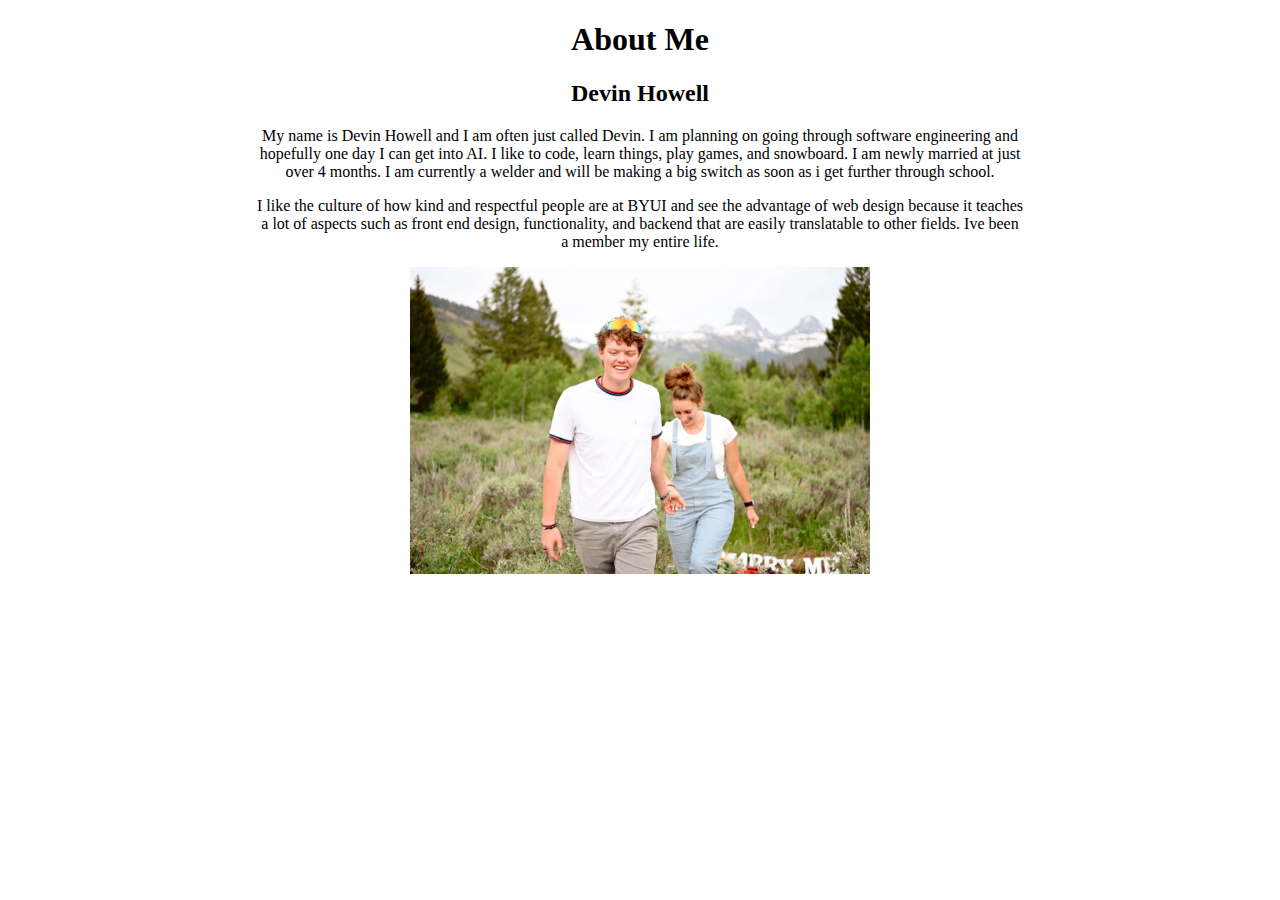
<file: aboutme/index.html>
<!DOCTYPE html>
<html lang="en">

<head>
    <meta charset="UTF-8">
    <meta name="viewport" content="width=device-width, initial-scale=1.0">
    <title>All About Me</title>
</head>

<body style="max-width: 60%; text-align: center; margin-left: 20%;">
    <h1>About Me</h1>
    <h2> Devin Howell</h2>
    <p>My name is Devin Howell and I am often just called Devin. I am planning on going through software engineering and
        hopefully one day I can get into AI. I like to code, learn things, play games, and snowboard. I am newly married
        at just over 4 months. I am currently a welder and will be making a big switch as soon as i get further through
        school.</p>
    <p>I like the culture of how kind and respectful people are at BYUI and see the advantage of web design because it
        teaches a lot of aspects such as front end design, functionality, and backend that are easily translatable to
        other fields. Ive been a member my entire life.</p>
    <img alt="Me and my wife" src="Mewife.png" style="max-width: 60%;">
</body>
<!-- -->

</html>
</file>
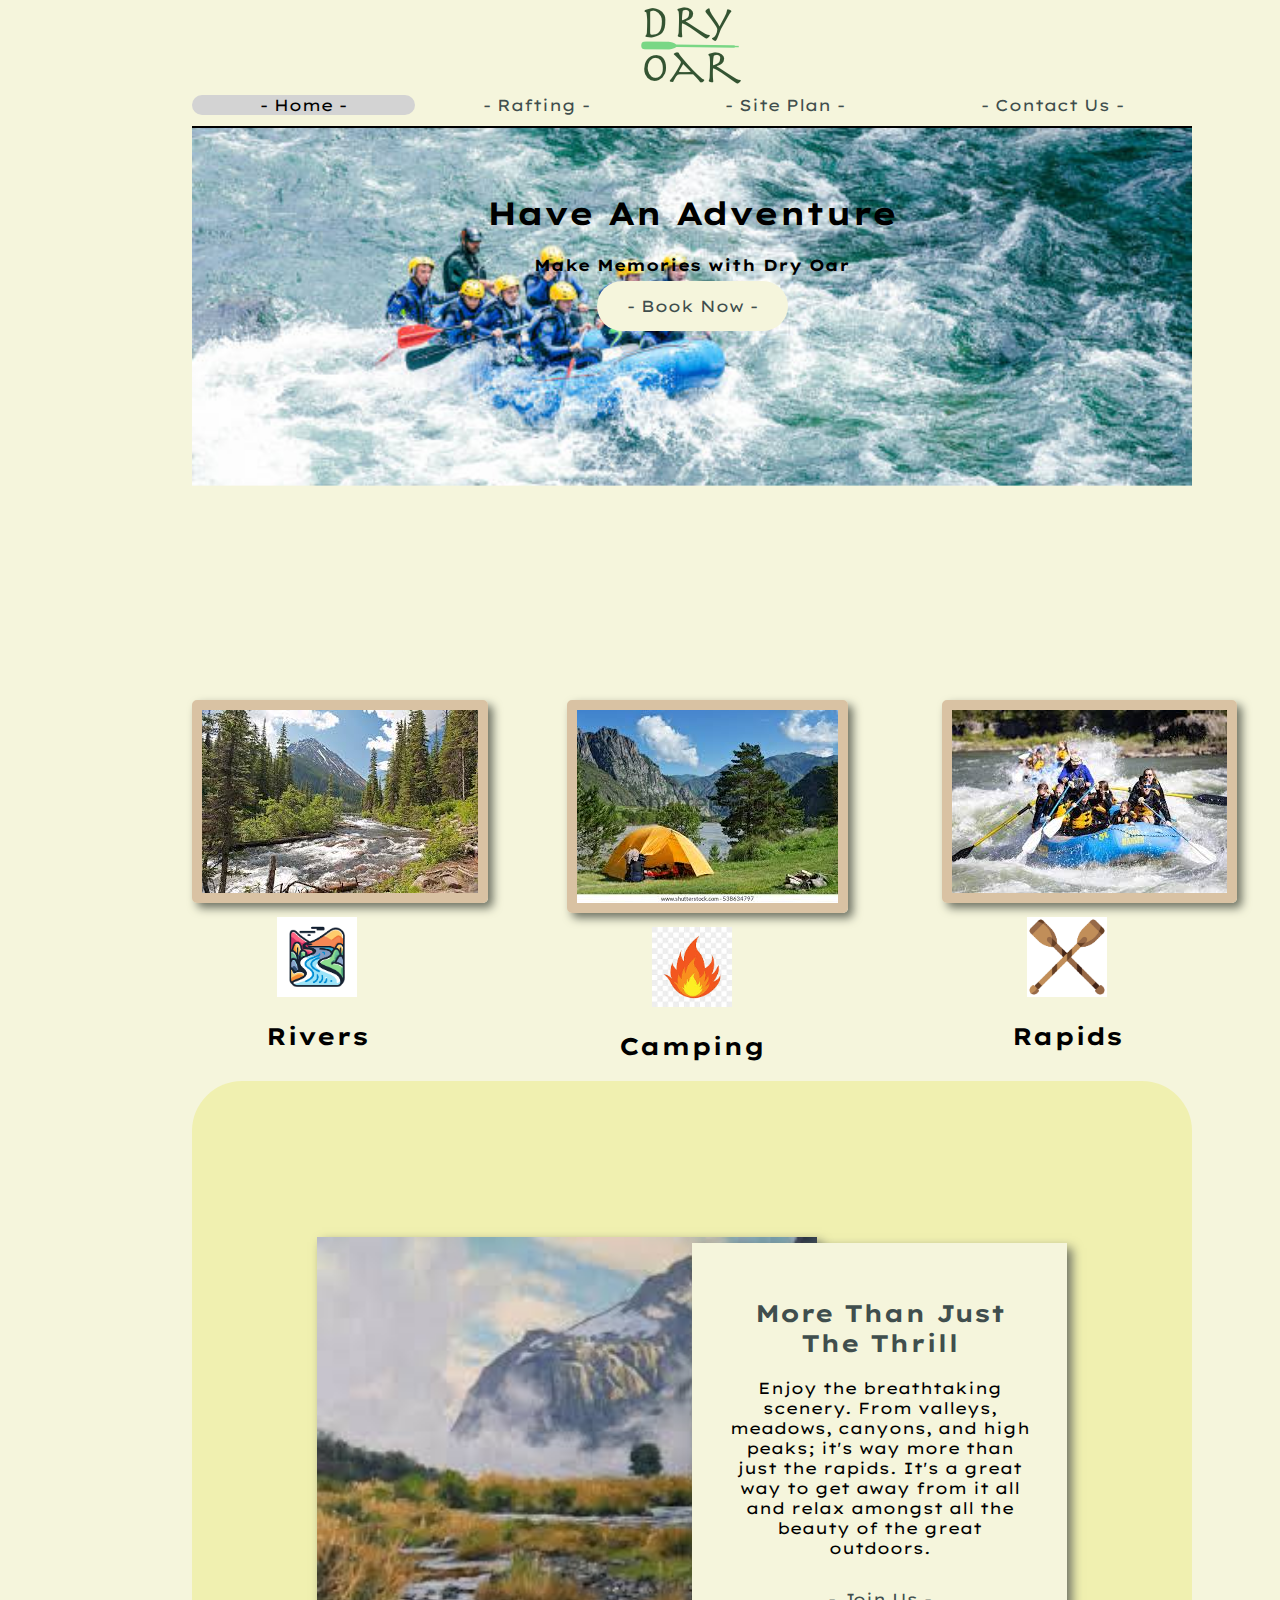
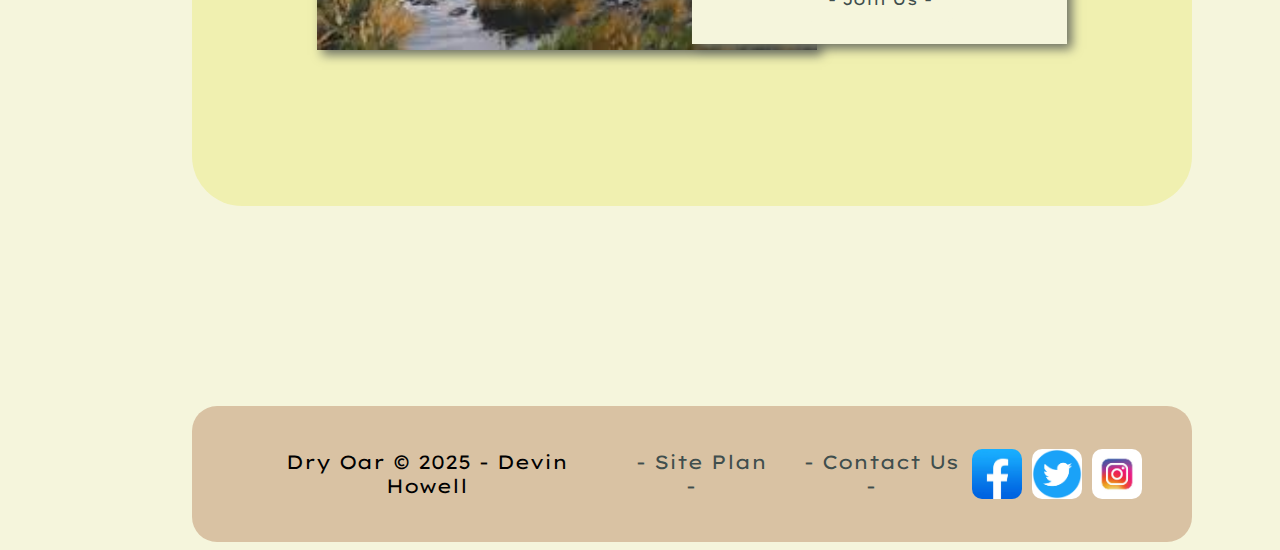
<file: wwr/index.html>
<!DOCTYPE html>
<html lang="en">
<head>
    <meta charset="UTF-8">
    <meta name="viewport" content="width=device-width, initial-scale=1.0">
    <link rel="stylesheet" href="styles/style.css">
    <title>Document</title>
</head>
<body>
    <div id="content">

        <header>
            <a id="logo_link" href="index.html">
                <img class="logo" src="images/dryoarlogo-green.png" alt="Dry Oar Logo">
            </a>
            <nav>
                <a style="grid-column: 1;color:black;background-color:lightgrey;border-radius:10px" href="index.html">- Home -</a>
                <a style="grid-column: 2" href="rafting.html">- Rafting -</a>
                <a style="grid-column: 3" href="site-plan-rafting.html">- Site Plan -</a>
                <a style="grid-column: 4" href="contactus.html">- Contact Us -</a>
            </nav>
        </header>

        <div id="hero">
            <div id="hero-box">
                <img id="hero-img" src="images/hero.png" alt="People enjoying white water rafting">
            </div>
            <section id="hero-msg">
                <h1 class="home-title">Have An Adventure</h1>
                <h4>Make Memories with Dry Oar </h4>
                <div class='button-box'>
                    <a class='book' href="contactus.html">- Book Now -</a>
                </div>
            </section>
        </div>

        <main class="home-grid">
            <section class="rivers-card">
                <img class="card-img" src="images/rivers.jpg" alt="river in forest">
                <img class="icon" src="images/river_icon.png" alt="river icon">
                <h2>Rivers</h2>
            </section>
            <section class="camping-card">
                <img class="card-img" src="images/camping.jpg" alt="tent in mountains">
                <img class="icon" src="images/fire_icon.png" alt="fire icon">
                <h2>Camping</h2>
            </section>
            <section class="rapids-card">
                <img class="card-img" src="images/rapids.jpg" alt="rafting boat">
                <img class="icon" src="images/oars.png" alt="oars icon">
                <h2>Rapids</h2>
            </section>
            <div id="background"></div>
            <img class="mountains" src="images/mountains.jpg" alt="Misty mountains">
            <section class="msg">
                <h2>More Than Just The Thrill</h2>
                <p>Enjoy the breathtaking scenery. From valleys, meadows, canyons, and high peaks; it's way more than just the rapids. It's a great way to get away from it all and relax amongst all the beauty of the great outdoors. </p>
                <a class='join' href="rivers.html">- Join Us -</a>
            </section>
        </main>
        <footer>
            <p>Dry Oar &copy; 2025 - Devin Howell</p>
            <p><a href="site-plan-rafting.html">- Site Plan -</a></p>
            <p><a href="contactus.html">- Contact Us -</a></p>
            <div class="social">
                <a style="grid-column:1/2" href="https://facebook.com">
                    <img src="images/facebook.png" alt="fb icon">
                </a>
                <a style="grid-column:2/3" href="https://twitter.com">
                    <img src="images/twitter.png" alt="twitter icon">
                </a>
                <a style="grid-column:3/4" href="https://instagram.com">
                    <img src="images/instagram.png" alt="instagram icon">
                </a>
            </div>
        </footer>
    </div>
</body>
</html>
</file>
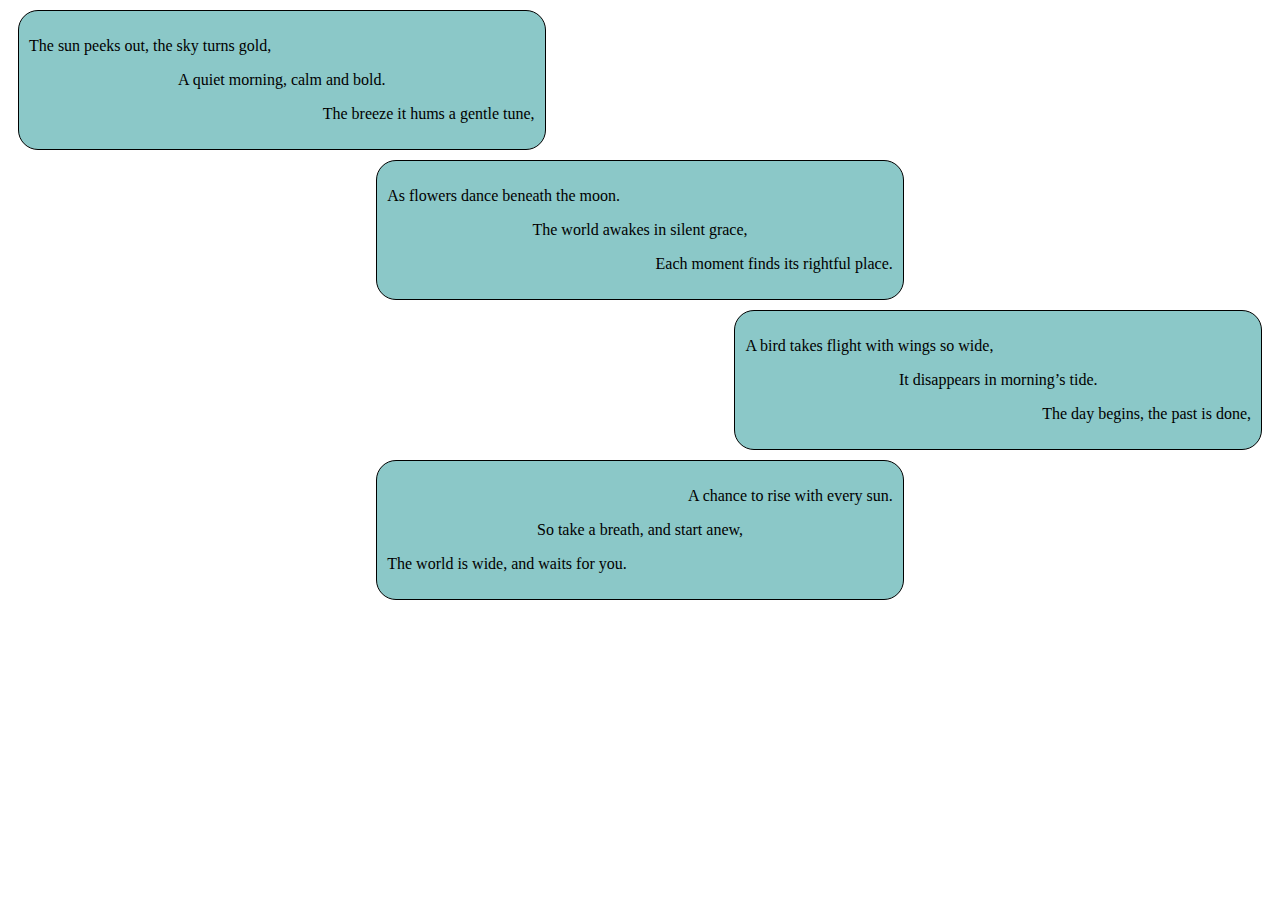
<file: wwr/W11/index.html>
<!DOCTYPE html>
<html lang="en">
<head>
    <meta charset="UTF-8">
    <meta name="viewport" content="width=device-width, initial-scale=1.0">
    <title>Document</title>
    <link rel="stylesheet" href="style.css">
</head>
<body>
    <div>
        <p>
            The sun peeks out, the sky turns gold,
        </p>
        <p>
            A quiet morning, calm and bold.
        </p>
        <p>
            The breeze it hums a gentle tune,
        </p>
    </div>
    
    <div class="p2">
        <p>
            As flowers dance beneath the moon.
        </p>
        <p>
            The world awakes in silent grace,
        </p>
        <p>
            Each moment finds its rightful place.
        </p>
    </div>

    <div class="p3">
        <p>
            A bird takes flight with wings so wide,
        </p>
        <p>
            It disappears in morning’s tide.
        </p>
        <p>
            The day begins, the past is done,
        </p>
    </div>

    <div class="p4">
        <p>
            A chance to rise with every sun.
        </p>
        <p>
            So take a breath, and start anew,
        </p>
        <p>
            The world is wide, and waits for you.
        </p>
    </div>

</body>
</html>
</file>
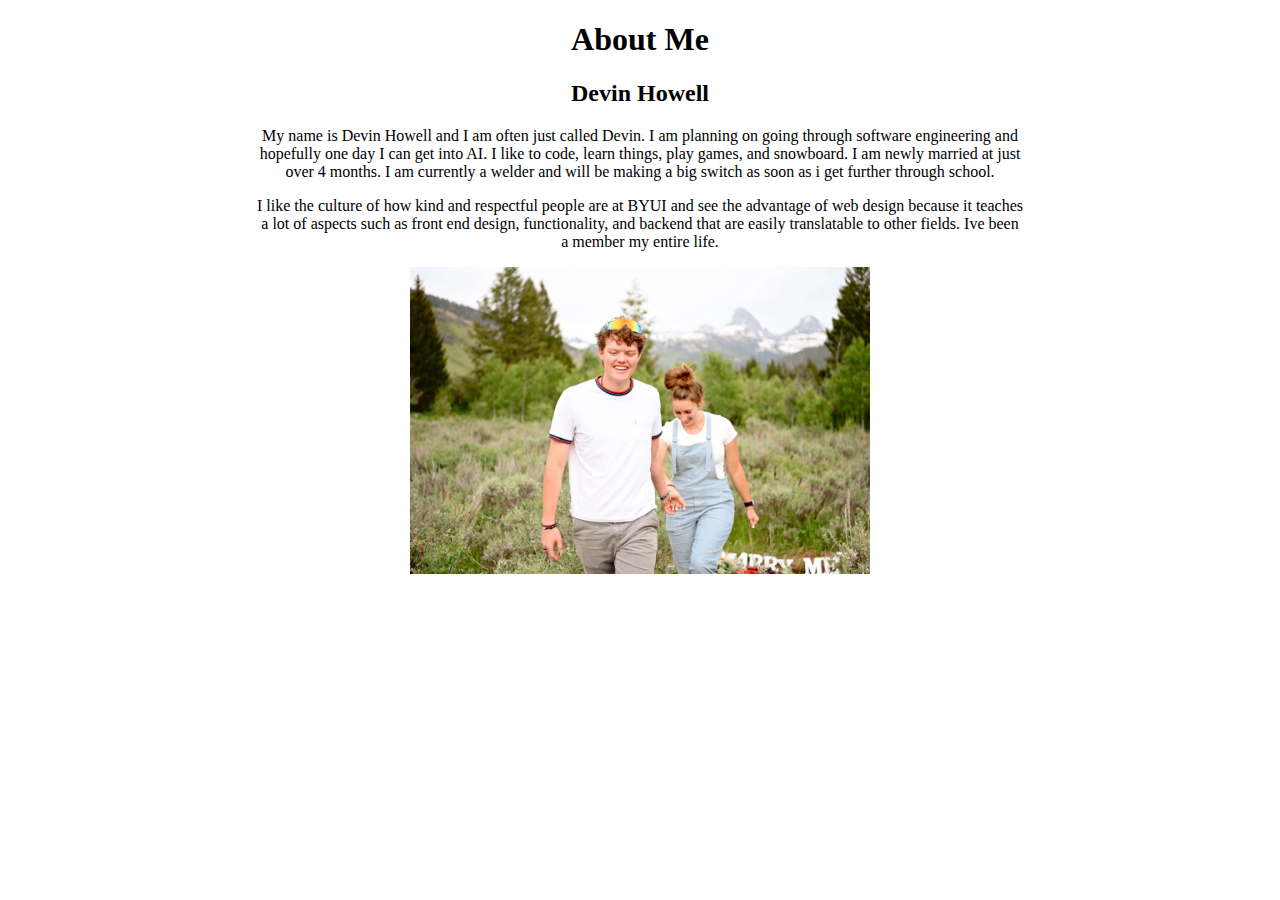
<file: W01/aboutme.html>
<!DOCTYPE html>
<html lang="en">
<head>
    <meta charset="UTF-8">
    <meta name="viewport" content="width=device-width, initial-scale=1.0">
    <title>All About Me</title>
</head>
<body style="max-width: 60%; text-align: center; margin-left: 20%;">
    <h1>About Me</h1>
    <h2> Devin Howell</h2>
    <p>My name is Devin Howell and I am often just called Devin. I am planning on going through software engineering and hopefully one day I can get into AI. I like to code, learn things, play games, and snowboard. I am newly married at just over 4 months. I am currently a welder and will be making a big switch as soon as i get further through school.</p>
    <p>I like the culture of how kind and respectful people are at BYUI and see the advantage of web design because it teaches a lot of aspects such as front end design, functionality, and backend that are easily translatable to other fields. Ive been a member my entire life.</p>
    <img alt="Me and my wife" src="Mewife.png" style="max-width: 60%;">
</body>
<!-- -->
</html>
</file>
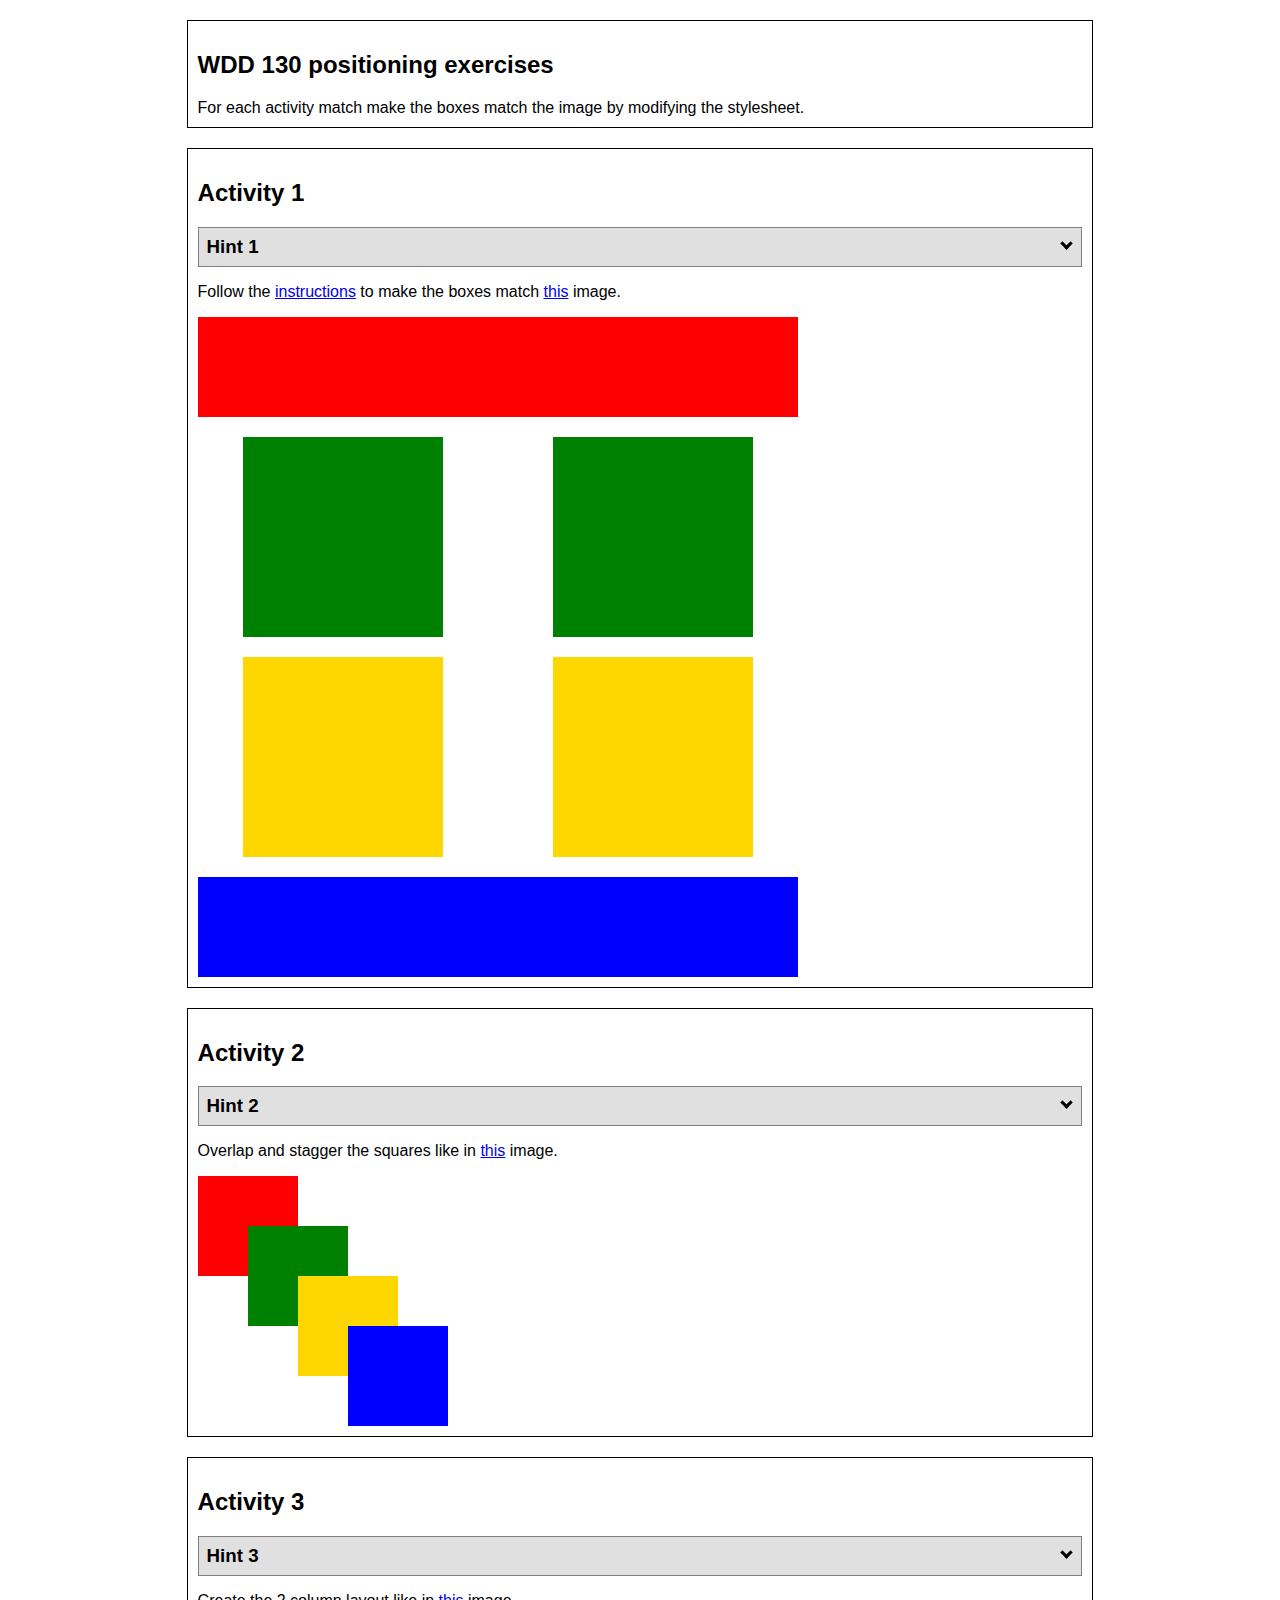
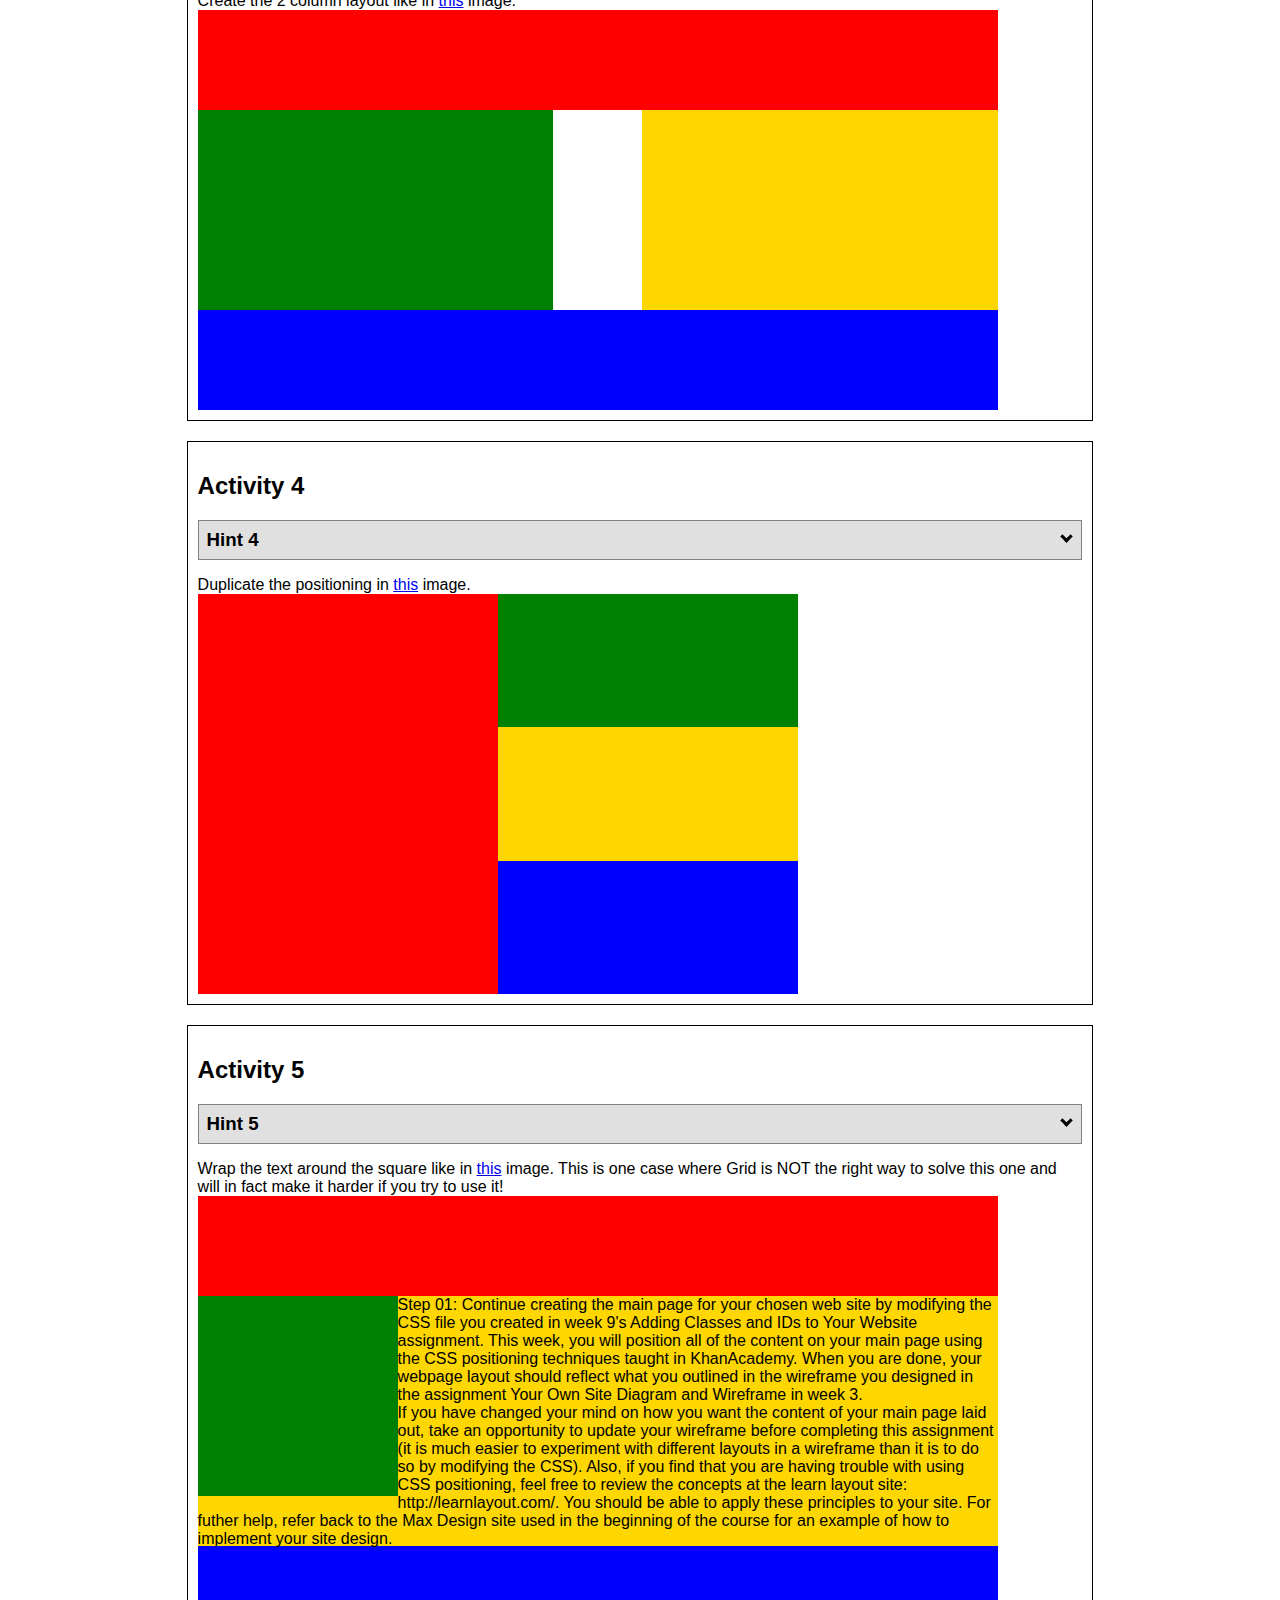
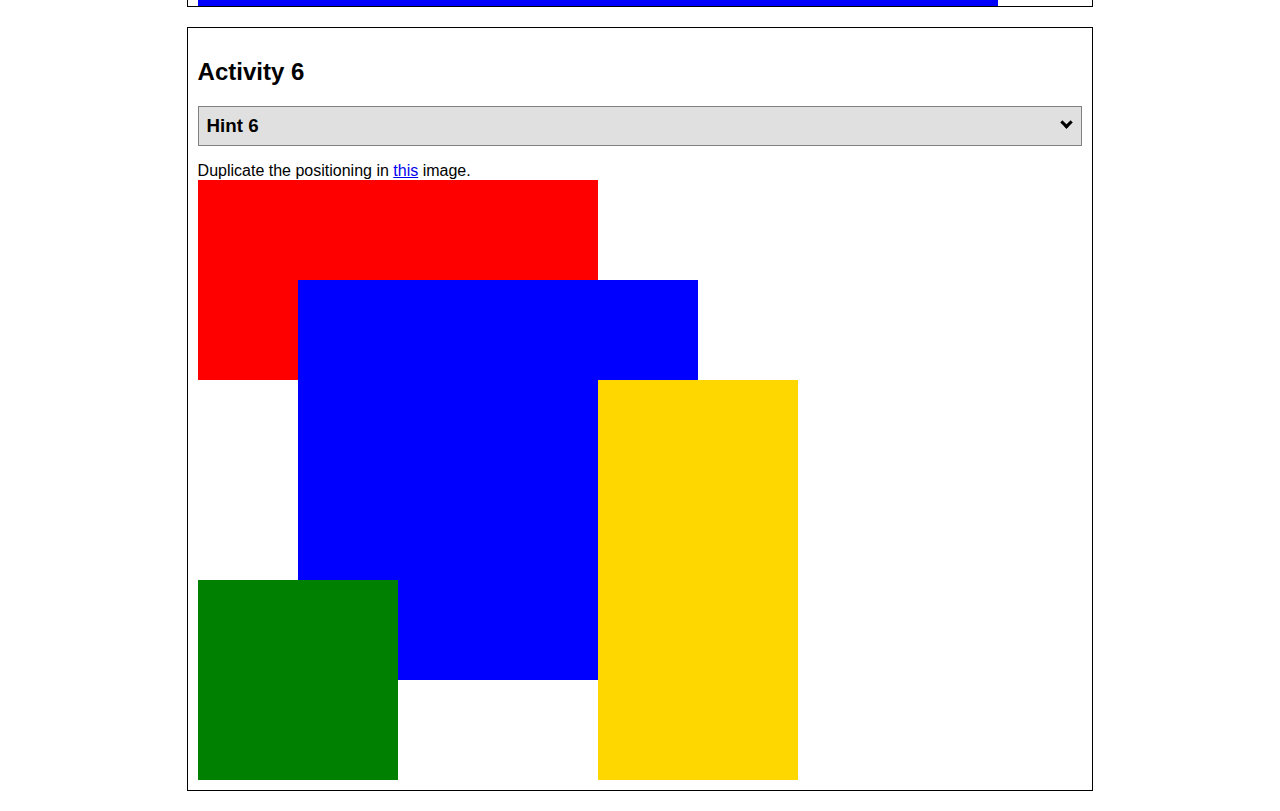
<file: W06/positioning.html>
<!DOCTYPE html>
<html lang="en">
  <head>
    <!-- HTML - Name: positioning.html -->
    <title>Positioning Activity</title>
    <link rel="stylesheet" type="text/css" href="positionstyles.css" />
  </head>
  <body>
    <div class="activity">
      <h2>WDD 130 positioning exercises</h2>
      For each activity match make the boxes match the image by modifying the stylesheet.</div>
    <div class="activity">
      <h2>Activity 1</h2>
      <section class="hint"><input type="checkbox" ><i></i> <h3>Hint 1</h3><div><p>Check out the <a href="https://byui-wdd.github.io/wdd130/activities/w06-css-positioning.html" target="_blank">activity instructions</a> in Ilearn!</p></div></section>
      <p>Follow the <a href="https://byui-wdd.github.io/wdd130/activities/w06-css-positioning.html" target="_blank">instructions</a> to make the boxes match  <a href="https://byui-wdd.github.io/wdd130/images/example1.png" target="_blank">this</a> image.</p>
      <div class="content1" >
        <div class="red1" ></div>
        <div class="green1" ></div>
        <div class="green1" ></div>
        <div class="yellow1"></div>
        <div class="yellow1"></div>
        <div class="blue1"></div>
      </div>
    </div>
    <div class="activity">
      <h2>Activity 2</h2>
      <section class="hint"><input type="checkbox" > <h3>Hint 2</h3><i></i><div>
      <ul>
      <li>grid-template-columns: 50px 50px 50px 50px 50px </li></ul></div></section>
      <p>Overlap and stagger the squares like in <a href="https://byui-wdd.github.io/wdd130/images/example2.png" target="_blank">this</a> image.</p>
      <div class="content2" >
        <div class="red2" ></div>
        <div class="green2" ></div>
        <div class="yellow2"></div>
        <div class="blue2"></div>
      </div>
    </div>
    <div class="activity">
      <h2>Activity 3</h2>
      <section class="hint"><input type="checkbox" > <h3>Hint 3</h3><i></i><div><p>This one is going to be best solved with CSS Grid. Remember to make the boxes the right width first...then start moving them around. </p><h4>Properties used:</h4><ul><li>display:grid;</li><li>grid-template-columns:</li><li>grid-column-gap:</li>
        <li>grid-column:</li>  </ul></div></section>
      Create the 2 column layout like in <a href="https://byui-wdd.github.io/wdd130/images/example3.png" target="_blank">this</a>  image.
      <div class="content3" >
        <div class="red3" ></div>
        <div class="green3" ></div>
        <div class="yellow3"></div>
        <div class="blue3"></div>
      </div>
    </div>
    <div class="activity">
      <h2>Activity 4</h2>
      <section class="hint"><input type="checkbox" > <h3>Hint 4</h3><i></i><div><p>For the others we have been primarily concerned with width. For this one you will need to adjust height as well. </p><h4>Properties used:</h4><ul><li>display:grid;</li><li>grid-template-columns:</li><li>grid-row:</li></ul></div></section>
      Duplicate the positioning in <a href="https://byui-wdd.github.io/wdd130/images/example4.png" target="_blank">this</a> image. 
      <div class="content4" >
        <div class="red4" ></div>
        <div class="green4" ></div>
        <div class="yellow4"></div>
        <div class="blue4"></div>
      </div>
    </div>

    <div class="activity">
      <h2>Activity 5</h2>
      <section class="hint"><input type="checkbox" > <h3>Hint 5</h3><i></i><div><p>Grid is <strong>not</strong> the right way to do this.  In fact there is only one way to really do that...and that is with float. Remember that we float the thing we want the text to wrap around.  Also remember to start by making all the shapes the right size and shape.</p><h4>Properties used:</h4><ul><li>float: left;</li></ul></div></section>
      Wrap the text around the square like in <a href="https://byui-wdd.github.io/wdd130/images/example5.png" target="_blank">this</a> image. This is one case where Grid is NOT the right way to solve this one and will in fact make it harder if you try to use it!
      <div class="content5" >
        <div class="red5" ></div>
        <div class="green5" ></div>
        <div class="yellow5">Step 01: Continue creating the main page for your chosen web site by modifying the CSS file you created in week 9's Adding Classes and IDs to Your Website assignment. This week, you will position all of the content on your main page using the CSS positioning techniques taught in KhanAcademy. When you are done, your webpage layout should reflect what you outlined in the wireframe you designed in the assignment Your Own Site Diagram and Wireframe in week 3. <br />
          If you have changed your mind on how you want the content of your main page laid out, take an opportunity to update your wireframe before completing this assignment (it is much easier to experiment with different layouts in a wireframe than it is to do so by modifying the CSS). Also, if you find that you are having trouble with using CSS positioning, feel free to review the concepts at the learn layout site: http://learnlayout.com/. You should be able to apply these principles to your site. For futher help, refer back to the Max Design site used in the beginning of the course for an example of how to implement your site design.</div>
        <div class="blue5"></div>
      </div>
    </div>
    <div class="activity">
      <h2>Activity 6</h2>
      <section class="hint"><input type="checkbox" > <h3>Hint 6</h3><i></i><div><p>This one is all about visualizing the grid behind the layout. If you are having a hard time doing that first: all the sizes are even multiples of 100, and second here is another example with the lines drawn: <a href="https://byui-wdd.github.io/wdd130/images/example6-hint.png" target="_blank">example 6 with lines</a>. For this one you will find it easiest if you use px for the column width. You can also use <kbd>z-index</kbd> to control the element layering.    </p><h4>Properties used:</h4><ul><li>display:grid;</li><li>grid-template-columns:</li><li>grid-column:</li><li>grid-row:</li><li><a href="https://www.w3schools.com/cssref/pr_pos_z-index.asp" target="_blank">z-index:</a></li></ul></div></section>
      Duplicate the positioning in <a href="https://byui-wdd.github.io/wdd130/images/example6.png" target="_blank">this</a> image.
      <div class="content6" >
        <div class="red6" ></div>
        <div class="green6" ></div>
        <div class="yellow6"></div>
        <div class="blue6"></div>
      </div>
    </div>
  </body>
</html>
</file>
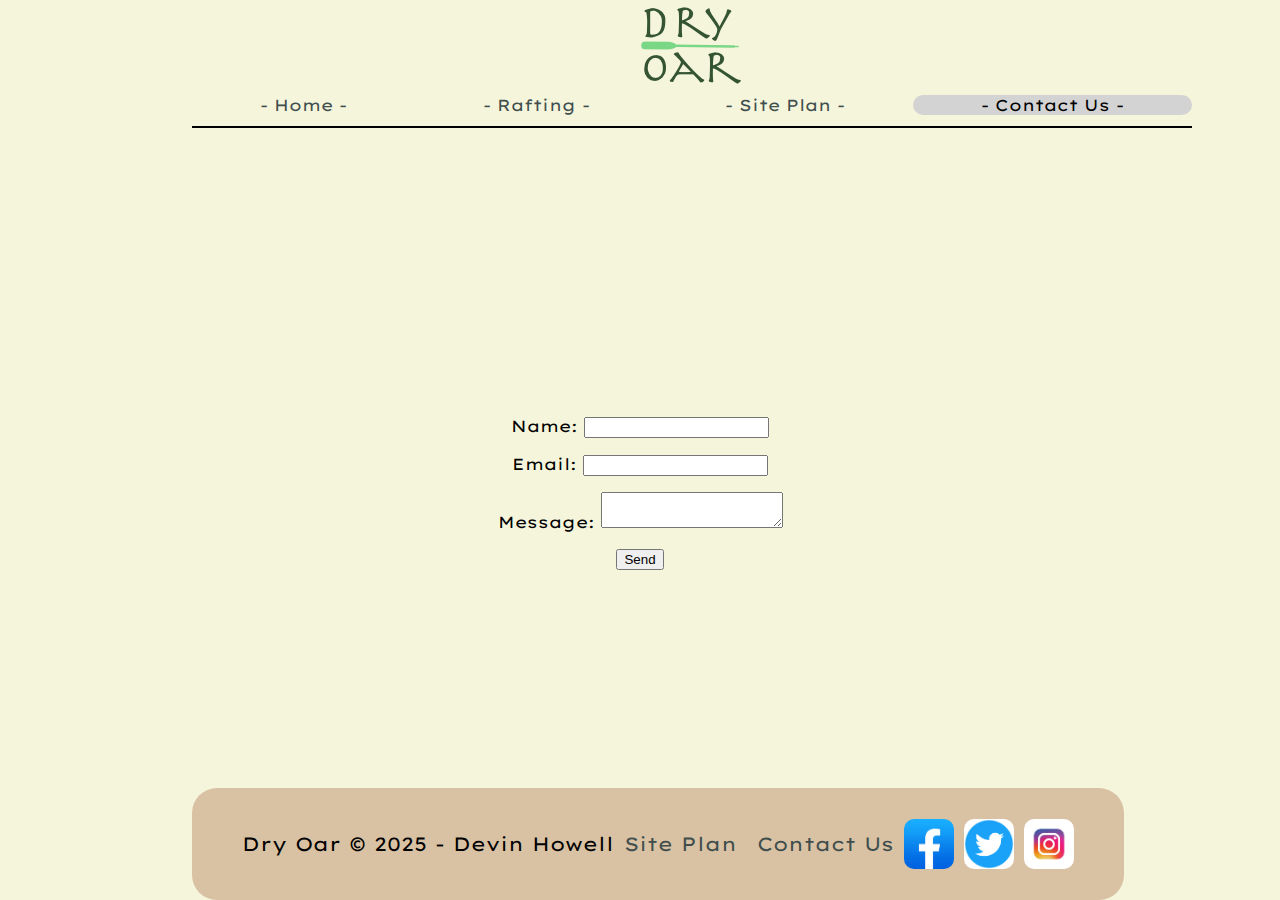
<file: wwr/contactus.html>
<!DOCTYPE html>
<html lang="en">
<head>
    <meta charset="UTF-8">
    <meta http-equiv="X-UA-Compatible" content="IE=edge">
    <meta name="viewport" content="width=device-width, initial-scale=1.0">
    <link rel="stylesheet" href="styles/style.css">
    <title>Whitewater Rafting Vacations | Dry Oar Boating | Rates</title>
</head>
<body>
    <div id="content">
        <header>
            <a id="logo_link" href="index.html">
                <img class="logo" src="images/dryoarlogo-green.png" alt="Dry Oar Logo">
            </a>
            <nav>
                <a style="grid-column: 1" href="index.html">- Home -</a>
                <a style="grid-column: 2" href="rafting.html">- Rafting -</a>
                <a style="grid-column: 3" href="site-plan-rafting.html">- Site Plan -</a>
                <a style="grid-column: 4;color:black;background-color:lightgrey;border-radius:10px" href="contactus.html">- Contact Us -</a>
            </nav>
        </header>

        <div id="feedback"></div>

        <form action="/my-handling-form-page" method="post" class="form1">
            <p>
              <label for="name">Name:</label>
              <input type="text" id="name" name="user_name" />
            </p>
            <p>
              <label for="mail">Email:</label>
              <input type="email" id="mail" name="user_email" />
            </p>
            <p>
              <label for="msg">Message:</label>
              <textarea id="msg" name="user_message"></textarea>
            </p>
            <p class="button">
                <button type="submit">Send</button>
              </p>
              
          </form>
          

        <footer style="position: absolute; bottom:0;width: 65%;">
            <p>Dry Oar &copy; 2025 - Devin Howell</p>
            <p><a href="site-plan-rafting.html">Site Plan</a></p>
            <p><a href="contactus.html">Contact Us</a></p>
            <div class="social">
                <a href="https://facebook.com">
                    <img src="images/facebook.png" alt="fb icon">
                </a>
                <a href="https://twitter.com">
                    <img src="images/twitter.png" alt="twitter icon">
                </a>
                <a href="https://instagram.com">
                    <img src="images/instagram.png" alt="instagram icon">
                </a>
            </div>
        </footer>
    </div>
    <script>
        // get the feedback div element so we can do something with it.
        const feedbackElement = document.getElementById('feedback');
        // get the form so we can read what was entered in it.
        const formElement = document.forms[0];
        // add a 'listener' to wait for a submission of our form. When that happens run the code below.
        formElement.addEventListener('submit', function(e) {
            // stop the form from doing the default action.
            e.preventDefault();
            // set the contents of our feedback element to a message letting the user know the form was submitted successfully. Notice that we pull the name that was entered in the form to personalize the message!
            feedbackElement.innerHTML = 'Hello '+ formElement.user_name.value +'! Thank you for your message. We will get back with you as soon as possible!';
            // make the feedback element visible.
            feedbackElement.style.display = "block";
            // add a class to move everything down so our message doesn't cover it.
            document.body.classList.toggle('moveDown');
        });
    </script>
</body>
</html>
</file>
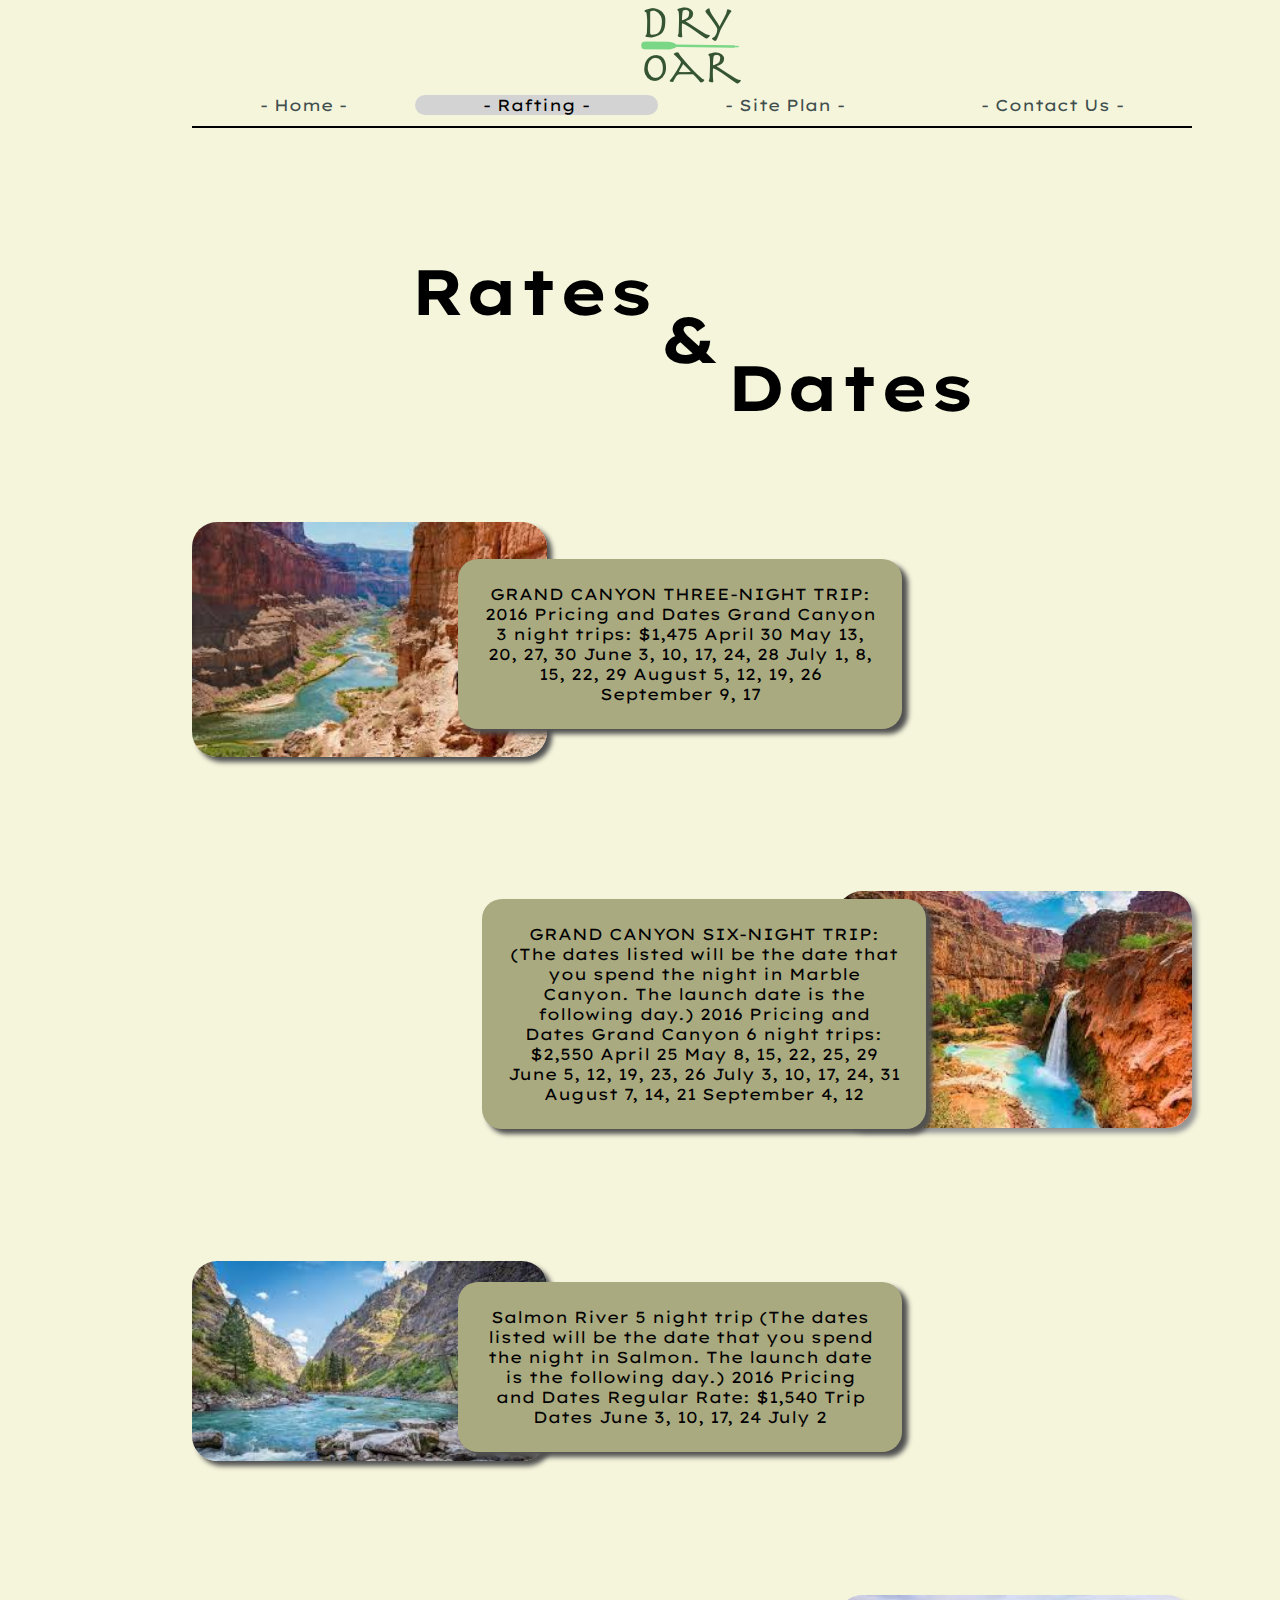
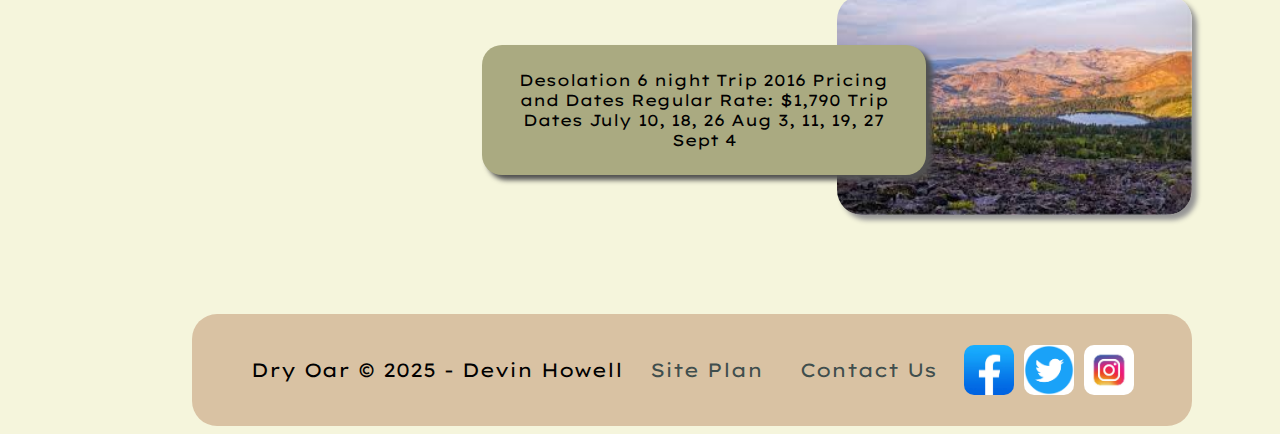
<file: wwr/rafting.html>
<!DOCTYPE html>
<html lang="en">
<head>
    <meta charset="UTF-8">
    <meta http-equiv="X-UA-Compatible" content="IE=edge">
    <meta name="viewport" content="width=device-width, initial-scale=1.0">
    <link rel="stylesheet" href="styles/style.css">
    <title>Whitewater Rafting Vacations | Dry Oar Boating | Rates</title>
</head>
<body>
    <div id="content">
        <header>
            <a id="logo_link" href="index.html">
                <img class="logo" src="images/dryoarlogo-green.png" alt="Dry Oar Logo">
            </a>
            <nav>
                <a style="grid-column: 1" href="index.html">- Home -</a>
                <a style="grid-column: 2;color:black;background-color:lightgrey;border-radius:10px" href="rafting.html">- Rafting -</a>
                <a style="grid-column: 3" href="site-plan-rafting.html">- Site Plan -</a>
                <a style="grid-column: 4" href="contactus.html">- Contact Us -</a>
            </nav>
        </header>

        <div class="pricing-grid">
            <h1 class="pricing">Rates</h1>
            <h1 class="and">&</h1>
            <h1 class="rates">Dates</h1>
        </div>

        <div class="pg">
            <div class="left1">
                <img src="images/gc.png" alt="grand canyon"/>
                <p class="lp">GRAND CANYON THREE-NIGHT TRIP: 2016 Pricing and Dates Grand Canyon 3 night trips: $1,475 April 30 May 13, 20, 27, 30 June 3, 10, 17, 24, 28 July 1, 8, 15, 22, 29 August 5, 12, 19, 26 September 9, 17</p>
            </div>
            <div class="right1">
                <img src="images/gc2.png" alt="grand canyon"/>
                <p>GRAND CANYON SIX-NIGHT TRIP: (The dates listed will be the date that you spend the night in Marble Canyon. The launch date is the following day.) 2016 Pricing and Dates Grand Canyon 6 night trips: $2,550 April 25 May 8, 15, 22, 25, 29 June 5, 12, 19, 23, 26 July 3, 10, 17, 24, 31 August 7, 14, 21 September 4, 12</p>
            </div>
            <div class="left2">
                <img src="images/salmon.png" alt="salmon river"/>
                <p>Salmon River 5 night trip (The dates listed will be the date that you spend the night in Salmon. The launch date is the following day.) 2016 Pricing and Dates Regular Rate: $1,540 Trip Dates June 3, 10, 17, 24 July 2</p>
            </div>
            <div class="right2">
                <img src="images/desolation.png" alt="desolation river"/>
                <p>Desolation 6 night Trip 2016 Pricing and Dates Regular Rate: $1,790 Trip Dates July 10, 18, 26 Aug 3, 11, 19, 27 Sept 4</p>
            </div>
        </div>

        <footer>
            <p>Dry Oar &copy; 2025 - Devin Howell</p>
            <p><a href="site-plan-rafting.html">Site Plan</a></p>
            <p><a href="contactus.html">Contact Us</a></p>
            <div class="social">
                <a href="https://facebook.com">
                    <img src="images/facebook.png" alt="fb icon">
                </a>
                <a href="https://twitter.com">
                    <img src="images/twitter.png" alt="twitter icon">
                </a>
                <a href="https://instagram.com">
                    <img src="images/instagram.png" alt="instagram icon">
                </a>
            </div>
        </footer>
    </div>
</body>
</html>
</file>
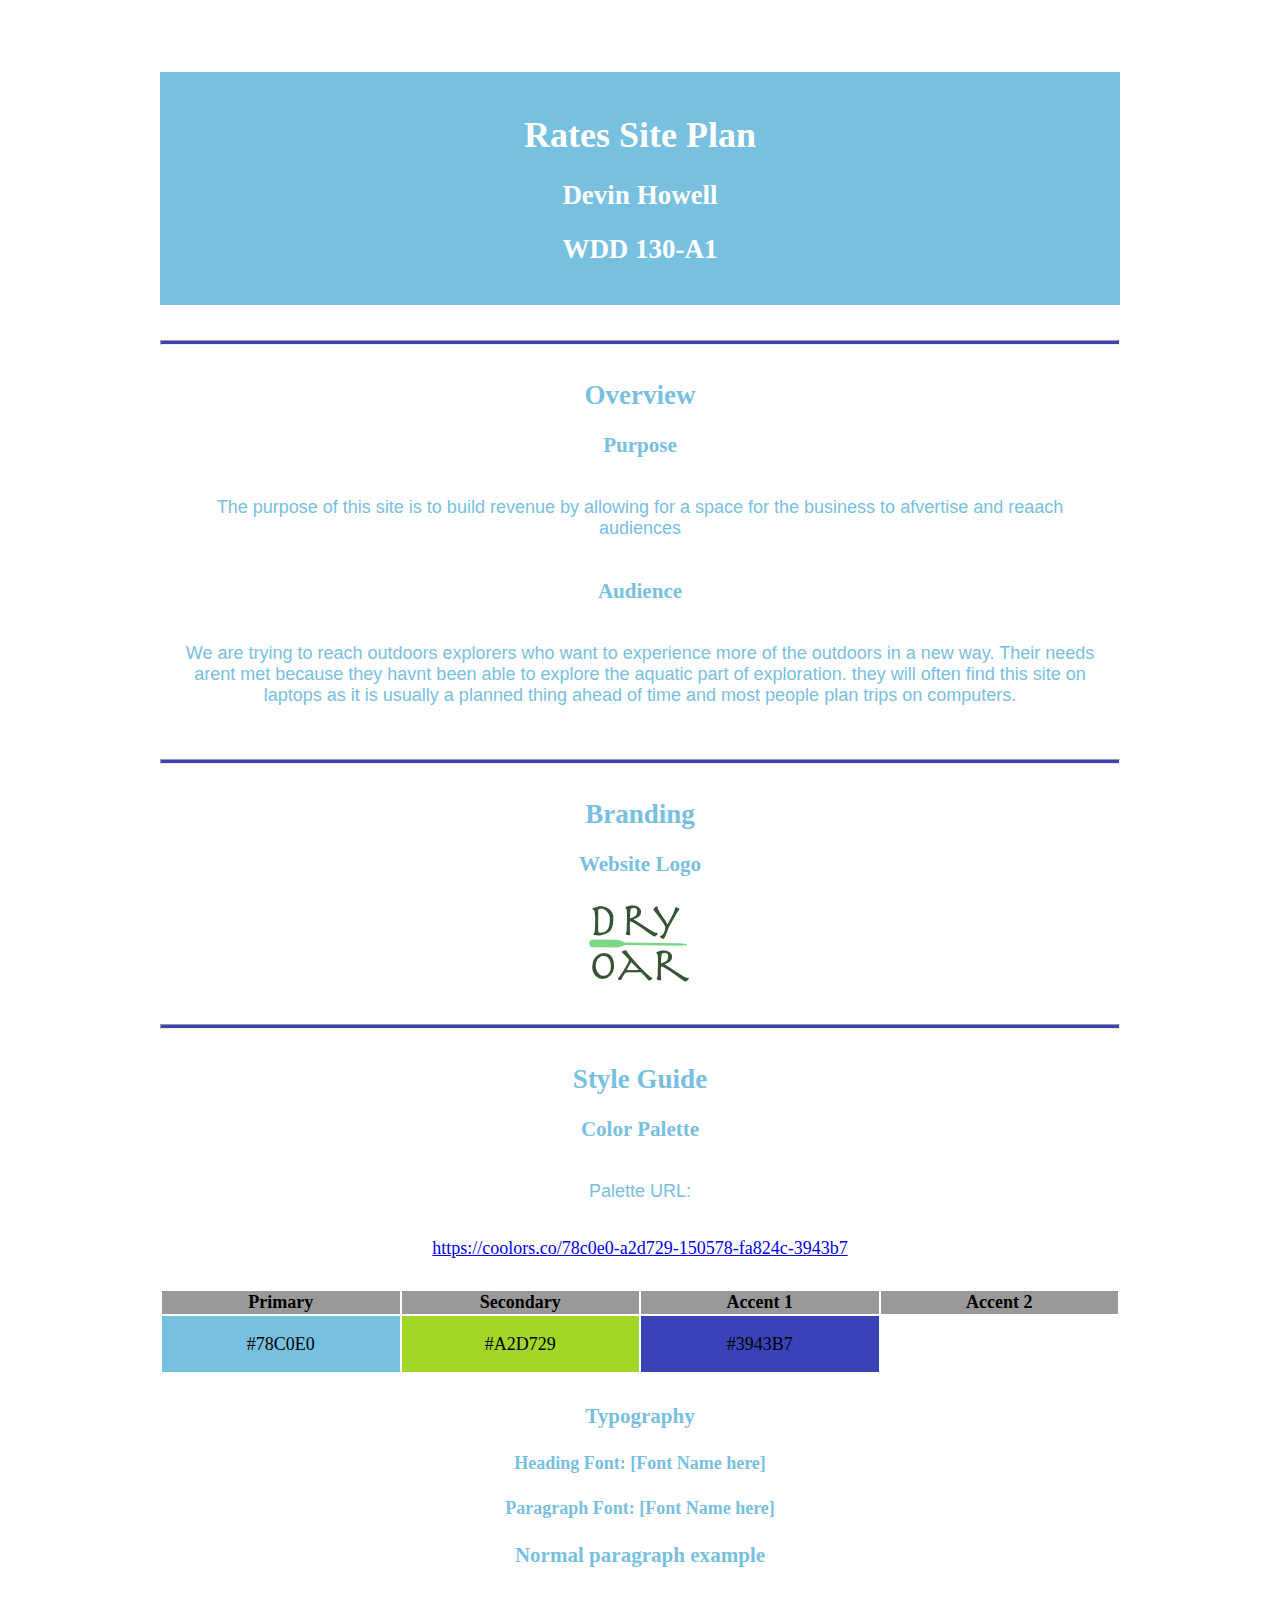
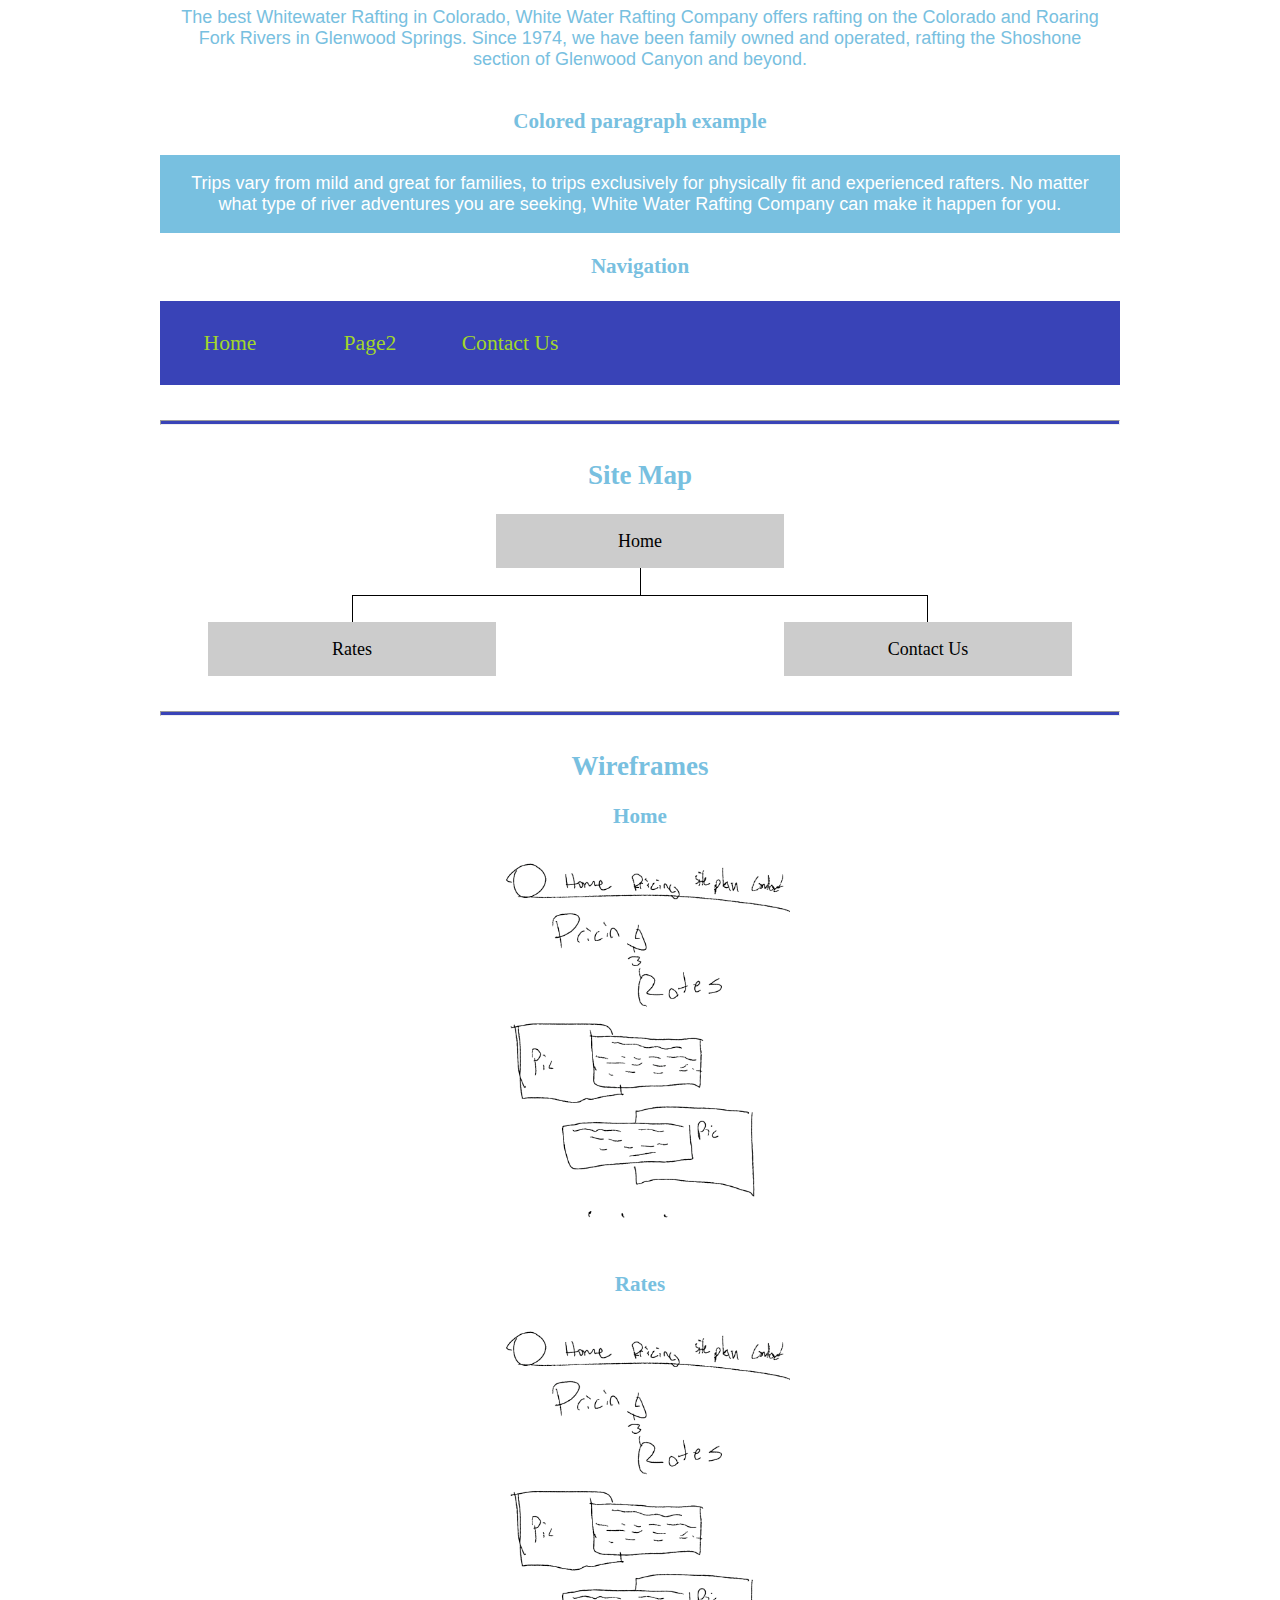
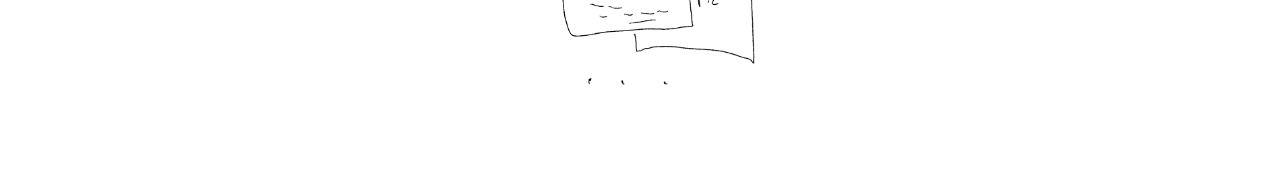
<file: wwr/site-plan-rafting.html>
<!DOCTYPE html>
<html lang="en-us">

<head>
  <meta charset="utf-8" />
  <title>Site Plan</title>
  <link type="text/css" rel="stylesheet" href="styles/site-plan-rafting.css" />
</head>

<body>
  <header>
    <h1>Rates Site Plan</h1>
    <h2>Devin Howell</h2>
    <h2>WDD 130-A1</h2>
    <!-- In the header above, add the name of your site, your name and class number. For example if you are in section 3 you would put WDD 130-03 -->
  </header>
  <main>
    <!-- ------------------------Steps 2-5------------------------------ -->
    <hr />
    <h2>Overview</h2>
    <h3>Purpose</h3>
    <p>The purpose of this site is to build revenue by allowing for a space for the business to afvertise and reaach audiences</p>
    <!-- change this -->

    <h3>Audience</h3>
    <p>We are trying to reach outdoors explorers who want to experience more of the outdoors in a new way. Their needs arent met because they havnt been able to explore the aquatic part of exploration. they will often find this site on laptops as it is usually a planned thing ahead of time and most people plan trips on computers.</p>
    <!-- change this -->

    <hr />
    <h2>Branding</h2>
    <h3>Website Logo</h3>
    <!-- Replace this with some sort of logo for your site.  A logo can be as simple as the name of your site in a nice font :) -->
    <img src="images/dryoarlogo-green.png" alt="Logo image" />
    <hr />
    <h2>Style Guide</h2>

    <!-- ------------------------Steps 6-9------------------------------ -->

    <h3>Color Palette</h3>
    <!--  The colors you choose for a website are one of the most important decisions you will make. Follow the instructions on the activity in Canvas then return and replace the color codes below with the hex color codes (the 6 digit numbers that show at the bottom of each color) for the colors you have chosen below.  You should have at least 2 colors but do not have to fill in all 4 if you do not need them.  -->

    <!-- Copy and paste the URL to your finished palette below. Replace the href value that is there with yours. Make sure to paste it into both the href value and the content text of the <a> tag -->
    <p>Palette URL:</p>
    <a href="https://coolors.co/78c0e0-a2d729-150578-fa824c-3943b7"
      target="_blank">https://coolors.co/78c0e0-a2d729-150578-fa824c-3943b7</a>

    <table class="colors">
      <tr>
        <th>Primary</th>
        <th>Secondary</th>
        <th>Accent 1</th>
        <th>Accent 2</th>
      </tr>
      <!-- Replace the numbers in the boxes below with your hex color codes. Then switch to the site-plan.css file and change your colors there as well. -->
      <tr>
        <td class="primary">#78C0E0</td>
        <td class="secondary">#A2D729</td>
        <td class="accent1">#3943B7</td>
        <td class="accent2"></td>
      </tr>
    </table>

    <!-- ------------------------Steps 10-12------------------------------ -->

    <h3>Typography</h3>
    <!-- Choose a font for your paragraphs (body copy) and headlines. What font(s) have you chosen? Think also about which of your colors above you might use for background and font colors. -->

    <h4>
      Heading Font: [Font Name here]
      <!-- change this -->
    </h4>
    <h4>
      Paragraph Font: [Font Name here]
      <!-- change this -->
    </h4>
    <h3>Normal paragraph example</h3>
    <p>
      The best Whitewater Rafting in Colorado, White Water Rafting Company
      offers rafting on the Colorado and Roaring Fork Rivers in Glenwood
      Springs. Since 1974, we have been family owned and operated, rafting the
      Shoshone section of Glenwood Canyon and beyond.
    </p>
    <h3>Colored paragraph example</h3>
    <p class="colored">
      Trips vary from mild and great for families, to trips exclusively for
      physically fit and experienced rafters. No matter what type of river
      adventures you are seeking, White Water Rafting Company can make it
      happen for you.
    </p>

    <!-- ------------------------Step 13------------------------------ -->

    <h3>Navigation</h3>
    <!-- Think about how you want your navigation bar to look. In the site-plan.css file change the colors to your colors to get the look you desire. -->
    <nav>
      <a href="#">Home</a>
      <a href="#">Page2</a>
      <a href="#">Contact Us</a>
    </nav>
    <hr />
    <h2>Site Map</h2>
    <div class="sitemap">
      <div class="sm-home">Home</div>
      <div class="sm-page2">
        Rates
        <!-- this page will have a name later -->
      </div>
      <div class="sm-page3">Contact Us</div>

      <div class="top">&nbsp;</div>
      <div class="left">&nbsp;</div>
      <div class="right">&nbsp;</div>
    </div>
    <hr />
    <h2>Wireframes</h2>
    <!-- Create an additional wireframe for your site. List it here below the Home page wireframe. -->

    <h3>Home</h3>

    <img src="images/Wireframe.png" alt="home page wireframe" />

    <h3>Rates</h3>

    <img src="images/Wireframe.png" alt="home page wireframe" />
  </main>
</body>

</html>
</file>
<file: wwr/styles/style.css>
@import url('https://fonts.googleapis.com/css2?family=Lexend+Giga:wght@100..900&family=Roboto+Condensed:ital,wght@0,100..900;1,100..900&display=swap');


#content    {
    background-color: #f5f5dc;
}

.card-img {
    border: 10px solid #d9c2a3;
    border-radius: 5px;
}

main section img {
    box-sizing: border-box;
}

#hero   {
    display: grid;
    grid-template-columns: 1fr 3fr 1fr;
    grid-template-rows: 250px 250px;
    margin-top: 10%;
    justify-items: center;
    margin-bottom: 10%;
}

#hero-box   {
    width: 100%;
    height: 100%;
    grid-column: 1/4;
    grid-row: 1/3;
}

#hero-img   {
    min-width: 100%;
    max-width: 100%;
    z-index: 1;

}

#logo_link  {
    padding-top: 5px;
}

#hero-box   {
    z-index: 1;
}

#hero-msg   {
    box-sizing: border-box;
    margin-top: 2%;
    width: 90%;
    height: 90%;
    align-content: center;
    justify-content: center;
    grid-column: 2/3;
    grid-row: 1/2;
    z-index: 10;
    padding-top: 10%;
    padding-bottom: 5%;
    background-color: #f5f5dc 60%;
    border-radius: 25px;
}

#hero-msg h4, #hero-msg h1{
    color: black;
}

header  {
    position: fixed;
    top: 0;
    text-align: center;
    background-color: #f5f5dc;
    height: 126px;
    min-height: 126px;
    border-bottom: black 2px solid;
    z-index: 100;
}

nav {
    display: grid;
    width: 100%;
    grid-template-columns: 5;
    padding-bottom: 2%;

}

body    {
    text-align: center;
    background-color: #f5f5dc;
    font-family: 'Lexend Giga', 'Roboto Condensed';
}

nav a   {
    text-align: center;
    text-decoration: none;
    color: #404E4D;
}

nav a:hover    {
    background-color: #78C0E0;
    border-radius: 25px;
    color: black;
}

#hero-msg h1, #hero-msg h4  {
    text-align: center;
}

.button-box {
    text-align: center;
}

main section    {
    text-align: center;
}

#background {
    height: 725px;
}

.book, .join   {
    background-color: #f5f5dc;
    text-decoration: none;
    color: #404E4D;
    padding: 15px 30px;
    border-radius: 25px;
}

.book:hover, .join:hover    {
    background-color: #78C0E0;
    color: black;
}

.msg    {
    background-color: #f5f5dc;
    padding: 35px;
}

.msg p  {
    padding-bottom: 15px;
}

.msg h2 {
    color: #404E4D;
}

.msg h2 {
    color: #404E4D;
}

footer {
    background-color: #d9c2a3;
    padding: 25px 50px;
    margin-top: 200px; 
    display: flex;
    justify-content: space-around;
    align-items: center;
    border-radius: 25px;
}

footer a    {
    color: #404E4D;
    text-decoration: none;
    width: 100%;
    min-height: fit-content;
}

.social {
    display: grid;
    grid-template-columns: 3fr;
    grid-template-rows: 1fr;
    grid-gap: 10px;
    width: 170px;
    height: 50px;
    justify-items: top;
}

.social a   {
    color: #404E4D;
    text-decoration: none;
    width: 100%;
    min-height: fit-content;
    grid-row: 1/2;
    max-height: 50px;
    justify-items: center;
}

.social img {
    border-radius: 10px;
}

.social a:hover {
    background-color:#d9c2a3;
}

footer a:hover  {
    background-color: #78C0E0;
    border-radius: 25px;
    text-decoration: none;
    color: black;

}

footer p    {
    font-size: 1.2em;
}

footer p a{
    padding: 10px;
}

.home-title {
    color: #404E4D;
}

.home-grid  {
    display: grid;
    max-width: 100%;
    grid-template-columns: repeat(8, 1fr);
}

.rivers-card    {
    grid-column: 1/3;
    grid-row: 2/3;
}

.camping-card   {
    grid-column: 4/6;
    grid-row: 2/3;
}

.rapids-card    {
    grid-column: 7/9;
    grid-row: 2/3;
}

#background {
    grid-column: 1/9;
    grid-row: 4/9;
    background-color: #f0f0b0;
    border-radius: 50px;
}

.mountains  {
    grid-column: 2/6;
    grid-row: 5/8;
    width: 100%;
    box-shadow: 5px 5px 10px #6f7364;
}

.mountains img  {
    width: 100%;
}

.msg    {
    grid-column: 5/8;
    grid-row: 6/7;
    box-shadow: 5px 5px 10px #6f7364;
}

h4  {
    color: #404E4D;
}

.icon   {
    width: 80px;
    padding-top: 10px;
}

.card-img {
    border: 10px solid #d9c2a3;
    transition: transform .5s;
    box-shadow: 5px 5px 10px #6f7364;
}
.card-img:hover {
    opacity: .6;
    transform: scale(1.1);
}

/*Page 2 or Rates site*/
.pricing-grid{
    display: grid;
    padding-top: 20%;
    margin-bottom: 7%;
    grid-template-columns: 3fr 2fr 1fr 2fr 3fr;
    grid-template-rows: 3em 3em 3em;
    grid-template-areas:". pricing . . ."
    ". . and . ."
    ". . . rates .";
}

.pricing{
    grid-area: pricing;
    text-align: right;
    font-size: 4em;
}

.and{
    grid-area: and;
    text-align: center;
    font-size: 4em;
}

.rates{
    grid-area: rates;
    font-size: 4em;
}

.pg{
    display: grid;
    padding-top: 10%;
    padding-bottom: 25%;
    margin-bottom: 25%;
    grid-template-columns: repeat(7, 2fr);
    grid-gap: 15%;
    grid-template-areas: "left1 left1 left1 left1 left1 left1 . "
    " . right1 right1 right1 right1 right1 right1"
    "left2 left2 left2 left2 left2 left2 . "
    " . right2 right2 right2 right2 right2 right2";
}

.left1{
    grid-area: left1;
    display: grid;
    grid-template-columns: 3fr 1fr 4fr;
    padding-right: 15%;
    position: relative;
    text-align: center;
}

.left2{
    grid-area: left2;
    display: grid;
    grid-template-columns: 3fr 1fr 4fr;
    padding-right: 15%;
    position: relative;
    text-align: center;
}

.right1{
    grid-area: right1;
    display: grid;
    grid-template-columns: 4fr 1fr 3fr;
    padding-left: 15%;
    position: relative;
    text-align: center;
}

.right2{
    grid-area: right2;
    display: grid;
    grid-template-columns: 4fr 1fr 3fr;
    padding-left: 15%;
    position: relative;
    text-align: center;
}

.left1 img, .left2 img{
    grid-column: 1/3;
    grid-row: 1/2;
    z-index: 1;
    width: 100%;
    border-radius: 25px;
    max-height: 100%;
    box-shadow: 5px 5px 5px rgb(81, 81, 81);
}

.left1 p, .left2 p{
    grid-column: 2/4;
    grid-row: 1/2;
    z-index: 2;
    position: absolute;
    top: 45%;
    left: 50%;
    transform: translate(-50%, -50%);
    padding: 25px;
    width: 100%;
    box-sizing: border-box;
    border-radius: 20px;
    background-color: rgb(170, 170, 129);
    box-shadow: 5px 5px 5px rgb(81, 81, 81);
}

.right1 img, .right2 img{
    grid-column: 2/4;
    grid-row: 1/2;
    z-index: 1;
    width: 100%;
    max-height: 100%;
    border-radius: 25px;
    box-shadow: 5px 5px 5px rgb(149, 149, 149);
}

.right1 p, .right2 p{
    grid-column: 1/3;
    grid-row: 1/2;
    z-index: 2;
    position: absolute;
    top: 45%;
    left: 50%;
    transform: translate(-50%, -50%);
    padding: 25px;
    width: 100%;
    box-sizing: border-box;
    border-radius: 20px;
    background-color: rgb(170, 170, 129);
    box-shadow: 5px 5px 5px rgb(81, 81, 81);
}

#feedback {
    background-color: antiquewhite;
    margin-left: 15%;
    margin-right: 15%;
    position: absolute;
    top: 300px;
    left: 0;
    right: 0;
    padding: .5em;
    /* make this element invisible until we are ready for it */
    display: none;      
}
.moveDown {
    margin-top: 300px;
}

.form1  {
    position: absolute;
    top: 400px;
    left: 0;
    right: 0;
}




.social a img   {
    height:50px;
    text-decoration: none;
}

@media screen and (min-width:901px) {
    body{
        max-width: 1600px;
        min-width: 1000px;
        margin-left: 15%;
        margin-right: 15%;
    }
    header{
        width: 70%;
        min-width: 1000px;
    }
}

@media screen and (max-width: 900px) {
    #hero, .home-grid {
        display: block;
        height: auto;
    }
    #hero{
        padding-top: 160px;
    }
    header{
        width: 100%;
        padding-bottom: 40px;
    }
    nav, footer {
        flex-direction: column;
    }
    nav a {
        display: block;
        padding: 15px;
    }
    #hero {
        margin-top: 0;
    }
    #hero-msg {
        margin-top: 0;
    }
    #hero-msg h4 {
        display: none;
    }
    #hero-msg h1 {
        color: #6f7364;
    }
    .home-title {
        font-size: 25px;
    }
    .rivers-card, .camping-card, .rapids-card { 
        margin: 50px auto;
        width: 60%;
    }
    #background {
        display: none;
    }
    .mountains, .msg {
        width: 80%;
        display: block;
        margin: 0 auto;
    }
    footer {
        margin-top: 25px;
    }
}
</file>
<file: wwr/W11/style.css>
div {
    background-color: rgb(139, 200, 200);
    width: 40%;
    padding: 10px;
    margin: 10px;
    border: 1px solid black;
    border-radius: 20px;
}

.p2 {
    margin: 0 auto;
}

.p3 {
    margin-left: auto;
}

.p4 {
    margin: 0 auto;
}

.p4 p:nth-of-type(1) { text-align: right;}
.p4 p:nth-of-type(2) { text-align: center;}
.p4 p:nth-of-type(3) {text-align: left;}

p:nth-of-type(1) { text-align: left;}
p:nth-of-type(2) { text-align: center;}
p:nth-of-type(3) {text-align: right;}
</file>
<file: W06/positionstyles.css>
/* CSS - Name: "positionstyles.css" */
/* Activity 1 styles */
.content1 {
  display: grid;
  grid-template-columns: 1fr 1fr;
  justify-items: center;
  gap: 20px;
  width: 600px;
}
.red1 { 
  width: 100%; 
  height: 100px; 
  background-color: red; 
  grid-column: 1/3;


} 
.green1 {
  width: 200px; 
  height: 200px; 
  background-color: green; 

} 
.yellow1 {
  width: 200px; 
  height: 200px; 
  background-color: gold; 
} 
.blue1 {
  width: 100%; 
  height: 100px; 
  background-color: blue; 
  grid-column: 1/3;
} 
/* Activity 2 styles */ 
.content2 {
  display: grid;
  width: 250px;
  grid-template-columns: repeat(5, 50px);
  grid-template-rows: repeat(5, 50px);
}
.red2 {
  width: 100px; 
  height: 100px; 
  background-color: red; 
  grid-column: 1/3;
  grid-row: 1/3;
} 
.green2 { 
  width: 100px; 
  height: 100px; 
  background-color: green; 
  grid-column: 2/4;
  grid-row: 2/4;
} 
.yellow2 {
  width: 100px; 
  height: 100px; 
  background-color: gold; 
  grid-column: 3/5;
  grid-row: 3/5;
} 
.blue2 {
  width: 100px; 
  height: 100px; 
  background-color: blue; 
  grid-column: 4/6;
  grid-row: 4/6;
} 
/* Activity 3 styles */ 
.content3 {
  display: grid;
  grid-template-columns: 4fr 1fr 4fr;
  grid-template-rows: 1fr 2fr 1fr;
  width: 800px;
  height: 400px;
}
.red3 {
  width: 100%; 
  height: 100px; 
  background-color: red; 
  grid-column: 1/4;
} 
.green3 {
  width: 100%; 
  height: 100%; 
  background-color: green;
  grid-column: 1/2;
} 
.yellow3 {
  width: 100%; 
  height: 100%; 
  background-color: gold; 
  grid-column: 3/4;
} 
.blue3 {
  width: 100%;
  height: 100px; 
  background-color: blue; 
  grid-column: 1/4;
} 
/* Activity 4 styles */ 
.content4 {
  display: grid;
  height: 400px;
  width: 600px;
  grid-template-columns: 1fr 1fr;
  grid-template-rows: 1fr 1fr 1fr;
}
.red4 {
  width: 100%; 
  height: 100%; 
  background-color: red; 
  grid-column: 1/2;
  grid-row: 1/4;
} 
.green4 {
  width: 100%; 
  height: 100%; 
  background-color: green; 
} 
.yellow4 {
  width: 100%; 
  height: 100%; 
  background-color: gold; 
} 
.blue4 {
  width: 100%; 
  height: 100%; 
  background-color: blue; 
} 
/* Activity 5 styles */ 
.content5 {
  /* This is the parent of the activity 5 boxes. */
  height: 400px;
  width: 800px;
}
.red5 { 
  width: 100%; 
  height: 100px; 
  background-color: red; 
} 
.green5 { 
  width: 200px; 
  height: 200px; 
  background-color: green; 
  float: left;

} 
.yellow5 {
  width: 100%; 
  height: 250px; 
  background-color: gold;
  z-index: 1;
  grid-row: 2/3;

} 
.blue5 {
  width: 100%; 
  height: 100px; 
  background-color: blue; 
  grid-row: 3/4;
} 
/* Activity 6 styles */ 
.content6 {
  width: 600px;
  height: 600px;
  display: grid;
  grid-template-columns: 1fr 1fr 2fr 1fr 1fr;
  grid-template-rows: 1fr 1fr 2fr 1fr 1fr;
}
.red6 {
  width: 100%; 
  height: 100%; 
  background-color: red; 
  grid-column: 1/4;
  grid-row: 1/3;
} 
.green6 {
  width: 100%; 
  height: 100%;
  background-color: green; 
  grid-column: 1/3;
  grid-row: 4/6;
  z-index: 3;
} 
.yellow6 {
  width: 100%; 
  height: 100%; 
  background-color: gold; 
  grid-column: 4/6;
  grid-row: 3/6;
  z-index: 3;
} 
.blue6 {
  width: 100%; 
  height: 100%; 
  background-color: blue; 
  grid-column: 2/5;
  grid-row: 2/5;
} 


/* Do not make any changes below here */
.activity {
  width: 70%; 
  margin: 20px auto; 
  font-family: Arial, sans-serif; 
  border: 1px solid black; 
  padding: 10px; 
  clear:both; 
  overflow: auto;
} 

.hint {
  border: 1px solid grey;
  background: #e0e0e0;
  padding: .5em;
  position: relative;
  margin: 1em 0;
}
.hint h3 {
  margin: 0;
}
.hint:hover {
  background: #d0d0d0;
}
.hint > div {
  display: none;
}

.hint input[type=checkbox] {
  position: absolute;
  width: 100%;
  height: 100%;
  opacity: 0;
  z-index: 1;
  cursor: pointer;
}

.hint input[type=checkbox]:checked ~ div {
  display: block;
}

.hint i {
  position: absolute;
  transform: translate(-6px, 0);
  margin-top: 16px;
  right: 10px;
  top: -3px;
}
.hint i:before, .hint i:after {
  content: "";
  position: absolute;
  background-color: black;
  width: 3px;
  height: 9px;
}
.hint i:before {
  transform: translate(2px, 0) rotate(45deg);
}
.hint i:after {
  transform: translate(-2px, 0) rotate(-45deg);
}

.hint input[type=checkbox]:checked ~ i:before {
  transform: translate(-2px, 0) rotate(45deg);
}
.hint input[type=checkbox]:checked ~ i:after {
  transform: translate(2px, 0) rotate(-45deg);
}
.hint a {
  position: relative;
  z-index: 1;
}
</file>
<file: wwr/styles/site-plan-rafting.css>
/* if you are using any Google fonts change the font names below to your fonts. 
Any spaces in your font name should be replaced with a +. 
Fonts are separated by a & */
@import url('https://fonts.googleapis.com/css2?family=Lexend+Giga:wght@100..900&family=Roboto+Condensed:ital,wght@0,100..900;1,100..900&display=swap');

:root {
  /* change the values below to your colors from your palette */
  --primary-color: #78C0E0   ;
  --secondary-color: #A2D729 ;
  --accent1-color: #3943B7;
  --accent2-color: white;

  /* change the values below to your chosen font(s) */
  --heading-font: "IM Fell French Canon";
  --paragraph-font: Lato, Helvetica, sans-serif;

  /* these colors below should be chosen from among your palette colors above */
  --headline-color-on-white: #78C0E0;  /* headlines on a white background */ 
  --headline-color-on-color: white; /* headlines on a colored background */ 
  --paragraph-color-on-white: #78C0E0; /* paragraph text on a white background */ 
  --paragraph-color-on-color: white; /* paragraph text on a colored background */ 
  --paragraph-background-color: #78C0E0  ;
  --nav-link-color: #A2D729;
  --nav-background-color: #3943B7;
  --nav-hover-link-color: white;
  --nav-hover-background-color: #396E94;
}


/*  Look around below...but DON'T CHANGE ANYTHING! */

body {
  max-width: 960px;
  margin: 0 auto;
  padding: 4em;
  font-size: 18px;
  text-align: center;
}
img {
  display: block;
  margin: 0 auto;
  max-width: 300px;
}
h1, h2, h3, h4, h5, h6 {
  font-family: var(--heading-font);
  color: var(--headline-color-on-white);
}
h2 {
  text-align: center;
}
hr {
  height: 3px;
  margin: 35px 0;
  background: var(--accent1-color);
}
header {
  padding: 1em;
  text-align: center;
  color: var(--headline-color-on-color);
  background-color: var(--paragraph-background-color);
}
header > h1, header > h2 {
  color: var(--headline-color-on-color);
}
p {
  font-family: var(--paragraph-font);
  color: var(--paragraph-color-on-white);
  padding: 1em;
}
.colors {
  width: 100%;
  min-width: 350px;
  margin: 30px auto;
  text-align: center;
}
.colors th {
  background-color: #999;
}
.colors td{
  width: 25%;
  height: 3em;
}
.primary {
  background-color: var(--primary-color);
}
.secondary {
  background-color: var(--secondary-color);
}
.accent1 {
  background-color: var(--accent1-color);
}
.accent2{
  background-color: var(--accent2-color);
}
p.colored {
  background-color: var(--paragraph-background-color);
  color: var(--paragraph-color-on-color);
}
nav {
  background-color: var(--nav-background-color);
  line-height: 3em;
  text-align: center;
  font-size: 1.2em;
}
nav  {
  list-style-type: none;
  display: flex;
}
nav a {
  padding:1em;
  min-width: 120px;
  text-decoration: none;
  padding: 10px;
}
nav a:link, nav a:visited {
  color: var(--nav-link-color);
}
nav a:hover {
  color: var(--nav-hover-link-color);
  background-color: var(--nav-hover-background-color);
}
.sitemap {
  display: grid;
  justify-content: center;

  grid-template-columns: repeat(6, 15%);
  grid-template-rows: 3em 1.5em 1.5em 3em;
  grid-template-areas: ". . home home . ."
    ". . . top . ."
    ". left left right right ."
    "page2 page2 . . page3 page3";
}
.sitemap > div {
  text-align: center;
}
.sm-home {
  grid-area: home;
  background-color: #ccc;
  line-height: 3em;
}
.sm-page2 {
  grid-area: page2;
  background-color: #ccc;
  line-height: 3em;
}
.sm-page3 {
  grid-area: page3;
  background-color: #ccc;
  line-height: 3em;
}
.top {
  grid-area: top;
  border-left: 1px solid;
}
.left {
  grid-area: left;
  border-top: 1px solid;
  border-left: 1px solid;
}
.right {
  grid-area: right;
  border-top: 1px solid;
  border-right: 1px solid;
}
</file>
